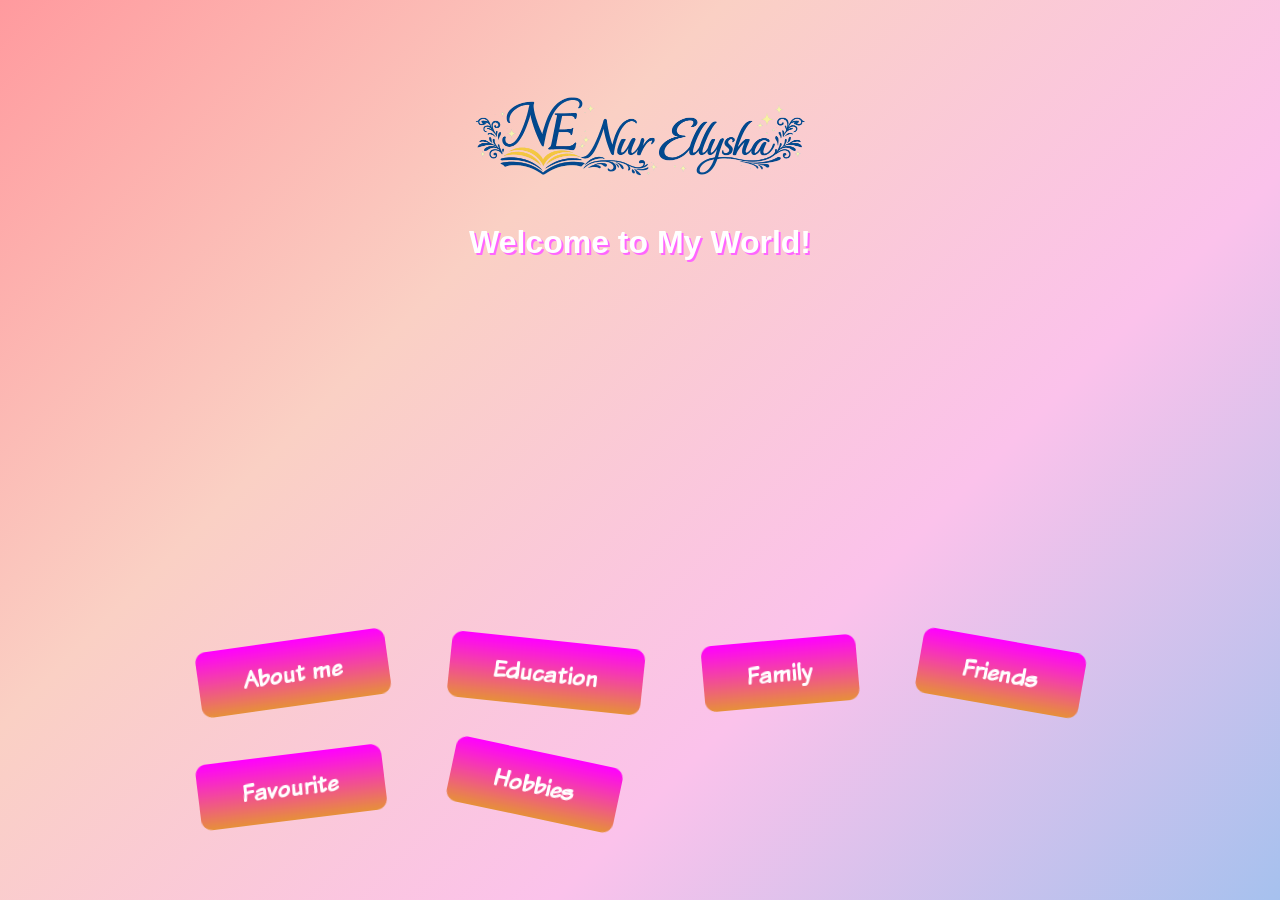
<file: index.html>
<!DOCTYPE html>
<html lang="en">
<head>
<meta charset="UTF-8">
<title>Welcome to My World!</title>
<link rel="stylesheet" href="styles.css">
</head>

<body class="cheerful-bg">

<div class="logo-center">
<a href="aboutme.html"><img src="images/decorative1.png" alt="My Logo"></a>
</a>
</div>

<h1>Welcome to My World!</h1>

<iframe width="560" height="315" src="https://www.youtube.com/embed/TKrrf9eee8I?si=TWWhDRIHowjC2ysr" title="YouTube video player" frameborder="0" allow="accelerometer; autoplay; clipboard-write; encrypted-media; gyroscope; picture-in-picture; web-share" referrerpolicy="strict-origin-when-cross-origin" allowfullscreen></iframe>

<nav class="menu-grid">
<a href="aboutme.html" class="menu-item item1"><img src="images/aboutme.png" alt="About Me"></a>
<a href="edu.html" class="menu-item item2"><img src="images/edu.png" alt="Education"></a>
<a href="family.html" class="menu-item item3"><img src="images/family.png" alt="Family"></a>
<a href="friends.html" class="menu-item item4"><img src="images/friends.png" alt="Friend"></a>
<a href="fav.html" class="menu-item item5"><img src="images/fav.png" alt="Favourite"></a>
<a href="hobbies.html" class="menu-item item6"><img src="images/hobbies.png" alt="Hobbies"></a>
</nav>

</body>
</html>
</file>
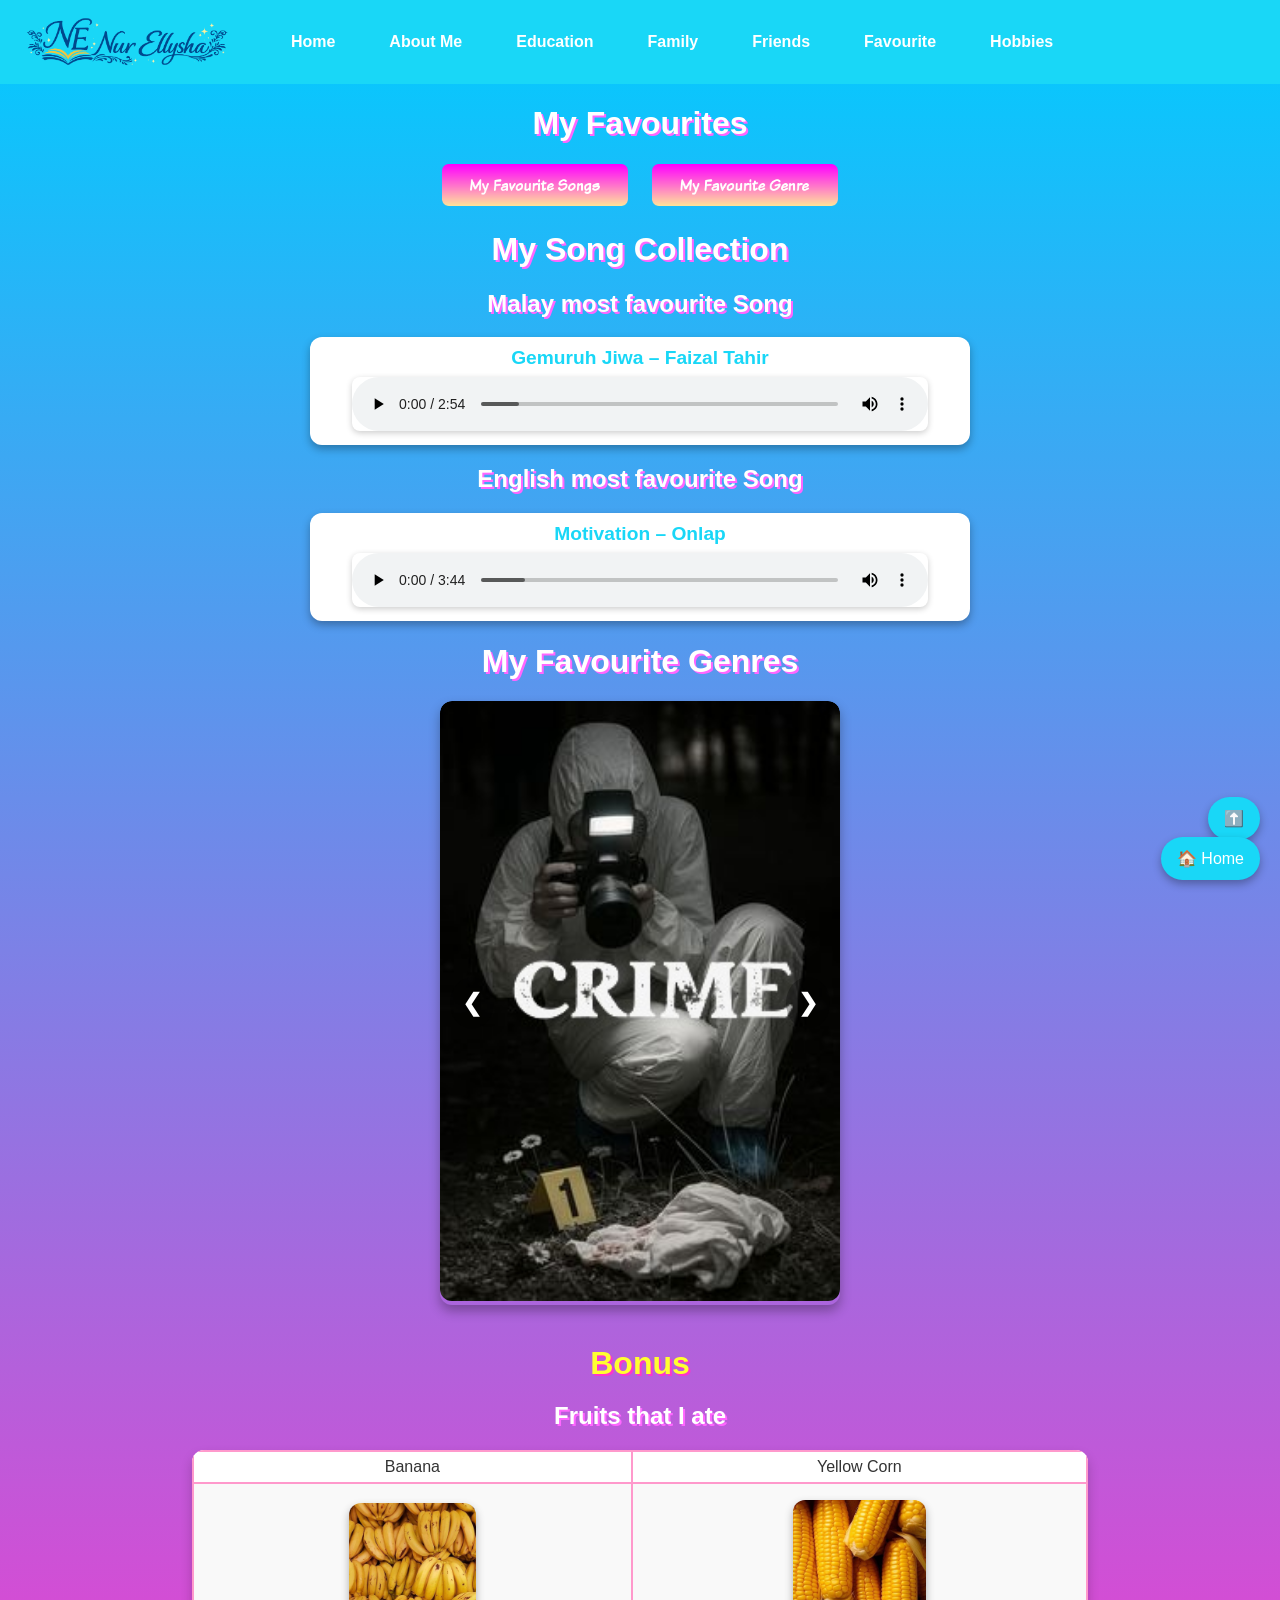
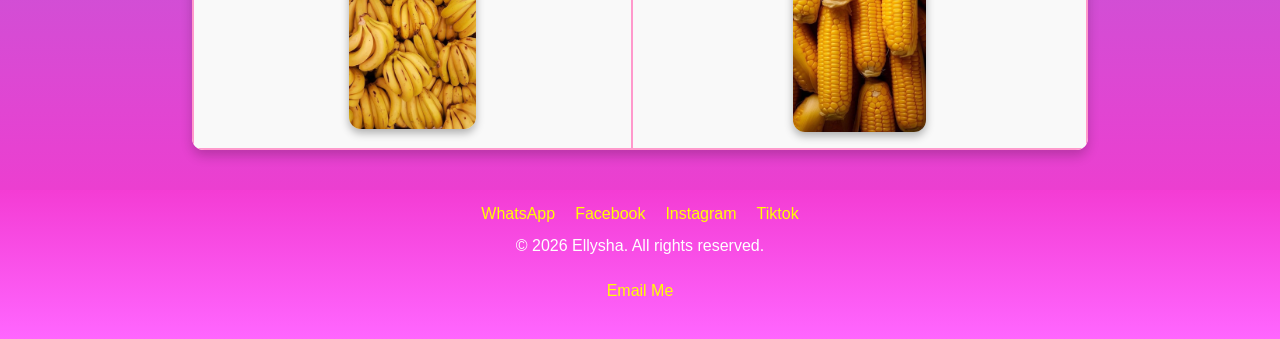
<file: fav.html>
<!DOCTYPE html>
<html lang="en">
<head>
<meta charset="UTF-8">
<title>My Favourite things</title>
<link rel="stylesheet" href="styles.css">
</head>
<body>
<header>
<a href="index.html"><img src="images/decorative1.png" alt="My Logo"></a>
<nav>
<ul>
<li class="back-home"><a href="index.html">Home</a></li>
<li class="dropdown">
<a href="aboutme.html">About Me</a>
<ul class="dropdown-content">
<li><a href="aboutme.html#biodata">My Biodata</a></li>
<li><a href="aboutme.html#selfies">Selfies</a></li>
<li><a href="aboutme.html#contact">Contact Me</a></li>
</ul>
</li>

<li><a href="edu.html">Education</a></li>

<li class="dropdown">
<a href="family.html">Family</a>
<ul class="dropdown-content">
<li><a href="family.html#biodata">Biodata</a></li>
<li><a href="family.html#memories">Memories</a></li>
<li><a href="family.html#raya">Raya</a></li>
</ul>
</li>
<li><a href="friends.html">Friends</a>
<li><a href="fav.html">Favourite</a></li>
<li><a href="hobbies.html">Hobbies</a></li>
</ul>
</nav>
</header>

<center>
<h1 class="page-title">My Favourites</h1>
</center>

<div class="quick-links">
<a href="#songs"><img src="images/Favourite/favsong.png" alt="Songs" width="15%"></a>
<a href="#genre"><img src="images/Favourite/favgenre.png" alt="Genres" width="15%"></a>
</div>

<h1>My Song Collection</h1>

<section>

<h2>Malay most favourite Song</h2>
<div class="song"><span class="song-title">Gemuruh Jiwa – Faizal Tahir</span><audio controls><source src="audio/gemuruh_jiwa.mp3" type="audio/mpeg"></audio></div>
</section>

<section>
<h2>English most favourite Song</h2>
<div class="song"><span class="song-title">Motivation – Onlap</span><audio controls><source src="audio/onlap.mp3" type="audio/mpeg"></audio></div>
</section>

<a name="genre"></a>
<h1> My Favourite Genres</h1>
<div class="slideshow-container">
<div class="mySlides fade"><img src="images/Favourite/crime.jpg"></div>
<div class="mySlides fade"><img src="images/Favourite/investigation.jpg"></div>
<div class="mySlides fade"><img src="images/Favourite/mind.jpg"></div>
<div class="mySlides fade"><img src="images/Favourite/manipulasi.jpg"></div>
<div class="mySlides fade"><img src="images/Favourite/fight.jpg"></div>
<div class="mySlides fade"><img src="images/Favourite/swordsman.jpg"></div>
<div class="mySlides fade"><img src="images/Favourite/fantasy.jpg"></div>
<div class="mySlides fade"><img src="images/Favourite/bey.JPG"></div>

<a class="prev" onclick="plusSlides(-1)">❮</a>
<a class="next" onclick="plusSlides(1)">❯</a>
</div>
</section>

<div class="bonus-picture">
<h1>Bonus</h1>
<h2>Fruits that I ate</h2>
<table>
<tr><td>Banana</td><td>Yellow Corn</td></tr>

<tr><td><img src="images/Favourite/banana.jpg" width="30%"></td>
<td><img src="images/Favourite/corn.jpg" width="30%"></td>
</tr>
</table>
</div>
</section>

<footer class="site-footer">
<div class="footer-social">

<a href="https://wa.me/601137892106" target="_blank" class="whatsapp"> WhatsApp </a>

<a href="https://www.facebook.com/share/1As8pcZZDV/" target="_blank" class="facebook"> Facebook </a>

<a href="https://instagram.com/elly.shafie" target="_blank" class="instagram"> Instagram </a>

<a href="https://tiktok.com/@elly.shafie" target="_blank" class="tiktok"> Tiktok </a>
</div>

<p>&copy; 2026 Ellysha. All rights reserved.</p>
<p><a href="mailto:ellyshashafie@gmail.com">Email Me</a></p>
</footer>
</section>

<button onclick="scrollToTop()" id="goUpBtn">⬆️</button>
<a href="index.html" id="goHomeBtn">🏠 Home</a>

<script src="scripts.js"></script>
</body>
</file>
<file: styles.css>
body {
font-family: 'Comic Sans MS', cursive, sans-serif;
margin: 0;
background: linear-gradient(to bottom, #00ccff, #ff33cc);
color: #333;
animation: fadeIn 1.5s ease-in;
}

.cheerful-bg {
background: linear-gradient(135deg, #ff9a9e, #fad0c4, #fbc2eb, #a6c1ee);
min-height: 100vh;
display: flex;
flex-direction: column;
align-items: center;
justify-content: center;
}

.video-intro {
margin-bottom: 30px;
}

.logo-center img {
width: 30%;
margin: 20px auto;
display: block;
animation: bounce 2s infinite;
}

.menu-grid {
display: grid;
grid-template-columns: repeat(4, auto);
gap: 20px;
justify-content: center;
margin-top: 30px;
}

.menu-item {
padding: 12px 20px;
border-radius: 25px;
color: #fff;
text-decoration: none;
font-weight: bold;
transition: transform 0.3s, background 0.3s;
}

.item1 { top: 30px; left: 10%; transform: rotate(-8deg); }
.item2 { top: 80px; right: 15%; transform: rotate(6deg); }
.item3 { top: 160px; left: 25%; transform: rotate(-5deg); }
.item4 { top: 220px; right: 20%; transform: rotate(10deg); }
.item5 { bottom: 150px; left: 15%; transform: rotate(-7deg); }
.item6 { bottom: 100px; right: 25%; transform: rotate(12deg); }
.item7 { bottom: 60px; left: 35%; transform: rotate(-4deg); }
.item8 { bottom: 30px; right: 10%; transform: rotate(9deg); }

p {
text-align: center;  
color: white ;    
line-height: 1.6;  
max-width: 900px;  
margin: 0 auto 20px;  
}

.bonus-picture h1 {
color: #ffff31;
text-shadow: 2px 2px #ff33cc; /* pink outline effect */
margin-bottom: 10px;
font-size: 2em; /* make it stand out */
}


@keyframes fadeIn {
from { opacity: 0; }
to { opacity: 1; }
}

header {
background-color: #19D7F7;
display: flex;
align-items: center;
padding: 10px;
animation: slideDown 1s ease-out;
}

@keyframes slideDown {
from { transform: translateY(-100%); }
to { transform: translateY(0); }
}

header img {
height: 60px;
margin-right: 20px;
transition: transform 0.3s;
}

header img:hover {
transform: rotate(10deg) scale(1.1);
}

.bonus-picture {
text-align: center;
margin: 40px auto;
}

.bonus-picture img {
margin: 10px;
border-radius: 12px;
box-shadow: 0 4px 8px rgba(0,0,0,0.3);
vertical-align: middle;
}
nav ul {
list-style: none;
display: flex;
margin: 0;
padding: 0;
background-color: #19D7F7;
}

nav ul li {
margin: 0 15px;
position: relative;
}

nav ul li a {
color: white;
text-decoration: none;
font-weight: bold;
padding: 8px 12px;
border-radius: 5px;
transition: all 0.3s;
}

nav ul li a:hover {
background: #fff;
color: #19D7F7;
transform: scale(1.1);
}

nav ul li ul {
display: none;
position: absolute;
top: 100%;
left: 0;
background: #fff;
min-width: 180px;
list-style: none;
padding: 0;
margin: 0;
border-radius: 8px;
box-shadow: 0 4px 8px rgba(0,0,0,0.2);
animation: fadeIn 0.5s ease-in;
z-index: 999;
}

nav ul li:hover ul {
display: block;
}
nav ul li ul li a {
display: block;
padding: 10px;
color: #333;
}
nav ul li ul li a:hover {
background: #f0f0f0;
}


.quick-links {
text-align: center;
margin: 20px;
}
.quick-links img {
width: 15%;
margin: 0 10px;
transition: transform 0.3s, filter 0.3s;
}
.quick-links img:hover {
transform: scale(1.2) rotate(5deg);
filter: brightness(1.2);
}

main a:link {
color: #0000cd;
text-decoration: none;
}
main a:visited {
color: #9c27b0;
}
main a:hover {
color: #fff;
text-decoration: underline;
}
main a:active {
color: #f44336;
}


h1, h2 {
text-align: center;
color: white;
text-shadow: 2px 2px #ff66ff;
animation: bounce 2s infinite;
}

@keyframes bounce {
0%, 100% { transform: translateY(0); }
50% { transform: translateY(-10px); }
}

.song {
margin: 15px auto;
text-align: center;
padding: 10px;
background: #fff;
border-radius: 12px;
box-shadow: 0 4px 8px rgba(0,0,0,0.3);
width: 50%;
animation: fadeIn 1.5s ease-in;
}

.song-title {
display: block;
font-weight: bold;
font-size: 1.2em;
color: #19D7F7;
margin-bottom: 8px;
transition: transform 0.3s, color 0.3s;
}

.song-title:hover {
color: #ff33cc;
transform: scale(1.1);
}

audio {
width: 90%;
border-radius: 8px;
box-shadow: 0 2px 6px rgba(0,0,0,0.2);
}


table {
border-collapse: collapse;
margin: 20px auto;
width: 70%;
background: #fff;
border-radius: 12px;
overflow: hidden;
box-shadow: 0 6px 12px rgba(0,0,0,0.2);
animation: fadeIn 1.5s ease-in;
}
table th, table td {
border: 2px solid #ff99cc;
padding: 6px;
text-align: center;
}
table th {
background: #19D7F7;
color: white;
}
table tr:nth-child(even) {
background: #f9f9f9;
}
table tr:hover {
background: #ffe6ff;
transition: background 0.3s;
transform: scale(1.02);
}

table img {
border-radius: 10px;
box-shadow: 0 4px 8px rgba(0,0,0,0.3);
transition: transform 0.3s, filter 0.3s;
}
table img:hover {
transform: scale(1.05) rotate(2deg);
filter: brightness(1.1);
}


.slideshow-container {
position: relative;
max-width: 400px;
margin: auto;
overflow: hidden;
border-radius: 12px;
box-shadow: 0 6px 12px rgba(0,0,0,0.3);
}

.mySlides {
display: none;
}

.mySlides img {
width: 100%;
border-radius: 12px;
}

.fade {
animation-name: fade;
animation-duration: 1s;
}

@keyframes fade {
from {opacity: .4}
to {opacity: 1}
}

.slide.active {
opacity: 1;
}
.prev, .next {
cursor: pointer;
position: absolute;
top: 50%;
padding: 12px;
color: white;
font-size: 24px;
font-weight: bold;
user-select: none;
transform: translateY(-50%);
background: rgba(0,0,0,0.3);
border-radius: 50%;
transition: background 0.3s, transform 0.3s;
}

.prev { left: 10px; }
.next { right: 10px; }


.friends-section {
padding: 40px 20px;
text-align: center;
border-radius: 12px;
margin: 30px auto;
max-width: 1000px;
}

.friends-gallery {
display: grid;
grid-template-columns: repeat(auto-fit, minmax(220px, 1fr));
gap: 20px;
margin-top: 20px;
}

.friend-card {
text-align: center;
}

.friend-card img {
width: 100%;
border-radius: 12px;
box-shadow: 0 4px 8px rgba(0,0,0,0.3);
transition: transform 0.3s, filter 0.3s;
}

.friend-card img:hover {
transform: scale(1.05);
filter: brightness(1.2);
}

.friend-card figcaption {
margin-top: 8px;
font-size: 0.9em;
color: #333;
}


.family-container {
display: grid;
grid-template-columns: repeat(2, 1fr); /* 2 cards per row */
gap: 30px;
margin: 30px auto;
}

.family-member {
background: #fff;
border-radius: 9px;
box-shadow: 0 4px 8px rgba(0,0,0,0.3);
text-align: center;
padding: 20px;
transition: transform 0.3s, box-shadow 0.3s;
}

.family-member:hover {
transform: scale(1.05);
box-shadow: 0 6px 12px rgba(0,0,0,0.4);
}

.family-member img {
width: 40%;
border-radius: 12px;
margin-bottom: 15px;
}

.family-member h2 {
color: #19D7F7;
margin-bottom: 10px;
}

.family-member p {
font-size: 0.9em;
color: #555;
}

.family-member:last-child {
grid-column: 1 / span 2;  
justify-self: center;    
}

.family-member:last-child {
width: 80%;
max-width: 600px;            
}

.buttons {
text-align: center;
margin: 20px;
}

.buttons button {
background: #19D7F7;
color: white;
border: none;
padding: 12px 20px;
margin: 8px;
border-radius: 8px;
cursor: pointer;
font-size: 1em;
transition: transform 0.3s, background 0.3s;
}

.buttons button:hover {
background: #ff33cc;
transform: scale(1.1);
}

.gallery-section {
display: none;
margin: 20px auto;
max-width: 900px;
padding: 0 30px;
}

.gallery-section h2 {
color: white;
text-shadow: 1px 1px #000;
margin-bottom: 15px;
}

.gallery {
display: grid;
grid-template-columns: repeat(auto-fit, minmax(70px, 1fr));
gap: 15px;
padding: 10px;
}

.gallery img {
width: 70%;
margin: 0 auto; 
border-radius: 12px;
box-shadow: 0 4px 8px rgba(0,0,0,0.3);
transition: transform 0.3s, filter 0.3s;
}

.gallery img:hover {
transform: scale(1.05);
filter: brightness(1.2);
}

#family-memories p {
max-width: 700px;  
margin: 0 auto 20px;
text-align: center;
line-height: 1.6;
color: #f9f9f9; 
}

.memories-gallery {
display: grid;
grid-template-columns: repeat(auto-fill, minmax(350px, 1fr));
gap: 20px;
margin-top: 20px;
justify-items: center; 
align-items: center; 
}

.memory-item {
text-align: center;
}

.memory-item img {
width: 100%;
object-fit: cover;
border-radius: 10px;
box-shadow: 0 4px 8px rgba(0,0,0,0.3);
}

.memory-item figcaption {
margin-top: 8px;
font-size: 0.9em;
color: #f9f871;
}


#hobbies {
margin: 30px auto;
max-width: 1000px;
text-align: center;
}

.hobby-row {
display: flex;
justify-content: center;
gap: 30px;
margin-bottom: 30px;
}

.hobby-card {
background: #fff;
border-radius: 12px;
box-shadow: 0 4px 8px rgba(0,0,0,0.3);
padding: 20px;
flex: 1;
transition: transform 0.3s, box-shadow 0.3s;
}

.hobby-card:hover {
transform: scale(1.05);
box-shadow: 0 6px 12px rgba(0,0,0,0.4);
}

.hobby-card img {
width: 70%;
height: auto;
max-height: 650px;
object-fit: cover;   
border-radius: 10px;
margin: 0 auto 15px;
display: block;
box-shadow: 0 3px 6px rgba(0,0,0,0.2);
transition: transform 0.3s, filter 0.3s;
}

.hobby-card img:hover {
transform: scale(1.05);
filter: brightness(1.1);
}

.hobby-card h2 {
color: #19D7F7;
margin-bottom: 10px;
}

#hobbies p {
text-align: center;
color: #555555;
line-height: 1.6;
max-width: 900px;
margin: 0 auto 20px;
}

.hobby-card.single {
flex: none;
width: 50%;
}


.gallery img {
  cursor: pointer;
  transition: transform 0.3s;
}
.gallery img:hover {
  transform: scale(1.05);
}

.lightbox {
display: none; 
position: fixed;
z-index: 9999;
left: 0;
top: 0;
width: 100%;
height: 100%;
background: rgba(0,0,0,0.8);
}

.lightbox-content {
margin: 5% auto;
display: block;
max-width: 80%;
max-height: 80%;
width: auto;
height: auto;
border-radius: 12px;
box-shadow: 0 6px 12px rgba(0,0,0,0.4);
}

.lightbox-prev, .lightbox-next {
cursor: pointer;
position: absolute;
top: 50%;
padding: 16px;
color: white;
font-size: 40px;
font-weight: bold;
user-select: none;
transform: translateY(-50%);
background: rgba(0,0,0,0.3);
border-radius: 50%;
transition: background 0.3s;
}

.lightbox-prev { left: 30px; }
.lightbox-next { right: 30px; }

.lightbox-prev:hover, .lightbox-next:hover {
background: rgba(255,255,255,0.3);
}


.lightbox-close {
position: absolute;
top: 20px;
right: 35px;
color: #fff;
font-size: 40px;
font-weight: bold;
cursor: pointer;
transition: color 0.3s;
}

.lightbox-close:hover {
color: #ff33cc;
}

#welcome {
text-align: center;
margin: 20px auto;
max-width: 800px;
}

.cover-image {
max-width: 60%;
border-radius: 12px;
box-shadow: 0 4px 8px rgba(0,0,0,0.3);
}

.intro-section {
text-align: center;
margin: 20px auto;
max-width: 800px;
}

.quote {
font-size: 1.5em;
font-style: italic;
color: #000080;
margin-bottom: 10px;
}

.instructions {
font-size: 1.1em;
color: #FF0000;
}

#hometown {
margin: 30px auto;
max-width: 1000px;
text-align: center;
}

.hometown-row {
display: flex;
justify-content: center;
gap: 30px;
margin-bottom: 30px;
}

.hometown-card {
background: #fff;
border-radius: 12px;
box-shadow: 0 4px 8px rgba(0,0,0,0.3);
padding: 20px;
flex: 1;
transition: transform 0.3s, box-shadow 0.3s;
}

.hometown-card:hover {
transform: scale(1.05);
box-shadow: 0 6px 12px rgba(0,0,0,0.4);
}

.hometown-card img {
width: 80%;
height: auto;
max-height: 650px;
object-fit: cover;   
border-radius: 10px;
margin: 0 auto 15px;
display: block;
box-shadow: 0 3px 6px rgba(0,0,0,0.2);
transition: transform 0.3s, filter 0.3s;
}

.hometown-card img:hover {
transform: scale(1.05);
filter: brightness(1.1);
}

.hometown-card h2 {
color: #19D7F7;
margin-bottom: 10px;
}

#hometown p {
text-align: center;
color: #555555;
line-height: 1.6;
max-width: 900px;
margin: 0 auto 20px;
}

.hometown-card.single {
flex: none;
width: 70%; 
}

footer {
background: linear-gradient(to bottom, #f43cd4 0%, #ff66ff 100%);
color: white;
text-align: center;
padding: 15px;
margin-top: 30px;
animation: fadeIn 2s ease-in;
}

footer p {
color: white;
text-align: center;
}

footer a {
color: yellow;
text-decoration: none;
transition: color 0.3s;
}

footer a:hover {
text-decoration: underline;
color: #fff;
}

.footer-social {
display: flex;
justify-content: center;
gap: 20px;
margin-bottom: 10px;
}

.footer-social a img {
width: 35px;
height: 35px;
transition: transform 0.3s, filter 0.3s;
}

.footer-social a img:hover {
transform: scale(1.2);
filter: brightness(1.2);
}

#goUpBtn {
position: fixed;
bottom: 60px;
right: 20px;
background-color: #19D7F7;
color: white;
border: none;
padding: 12px 16px;
border-radius: 50px;
font-size: 16px;
cursor: pointer;
box-shadow: 0 4px 8px rgba(0,0,0,0.3);
transition: opacity 0.3s, transform 0.3s;
opacity: 1; 
z-index: 1000;
}

#goHomeBtn {
position: fixed;
bottom: 20px;
right: 20px;
background-color: #19D7F7;
color: white;
border: none;
padding: 12px 16px;
border-radius: 50px;
font-size: 16px;
cursor: pointer;
box-shadow: 0 4px 8px rgba(0,0,0,0.3);
transition: opacity 0.3s, transform 0.3s;
opacity: 1; /* hidden by default */
text-decoration: none;
display: inline-block;
z-index: 1000;
}

.show {
opacity: 1;
transform: scale(1.05);
}
</file>
